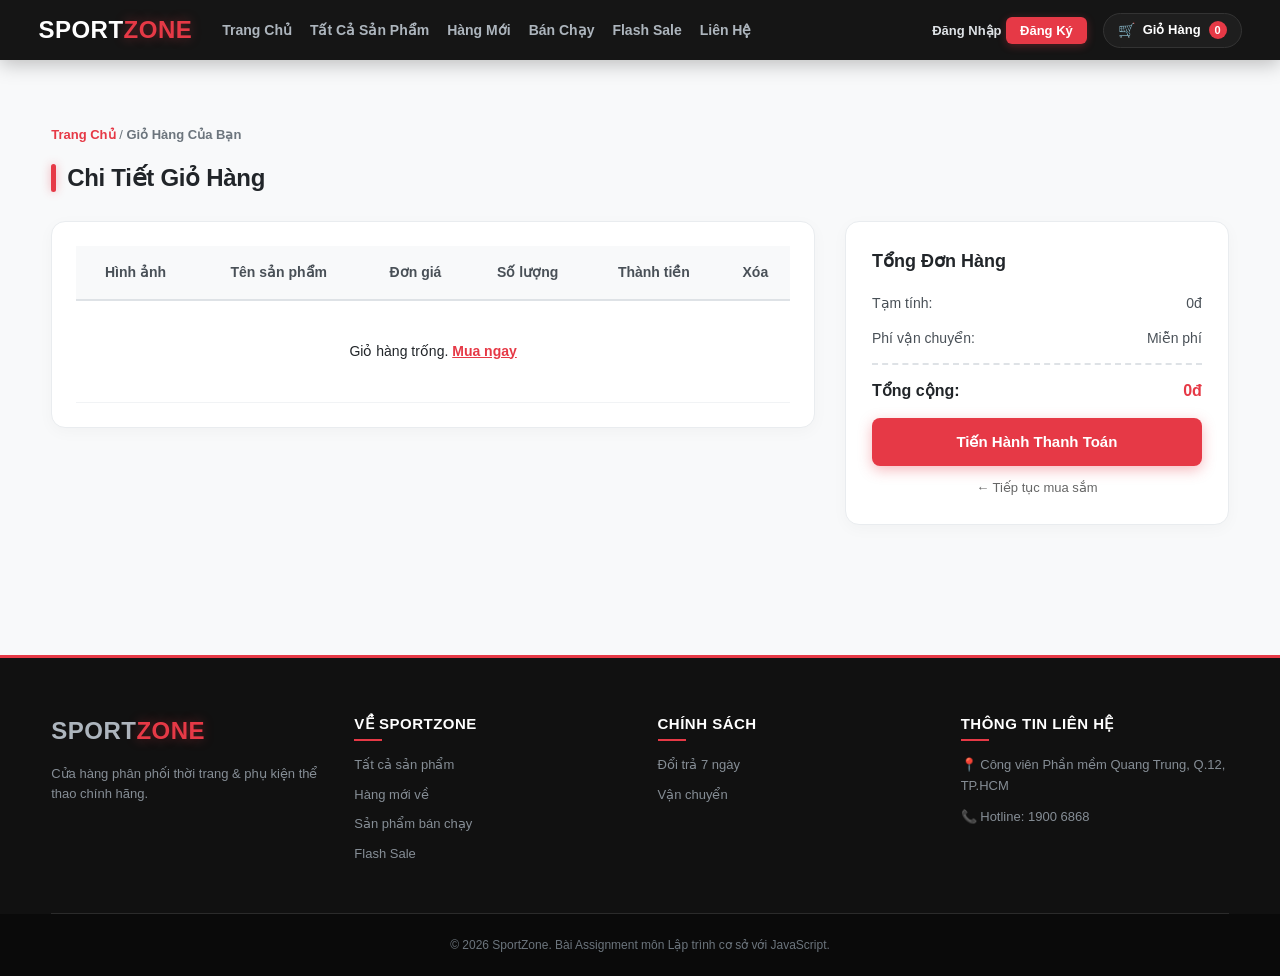
<file: ASMTESTER/cart.html>
<!doctype html>
<html lang="vi">
  <head>
    <meta charset="UTF-8" />
    <meta name="viewport" content="width=device-width, initial-scale=1.0" />
    <title>Giỏ Hàng - SportZone</title>
    <link rel="stylesheet" href="css/style.css" />
  </head>
  <body>
    <!-- Header -->
    <header class="header">
      <div class="container nav-bar">
        <a href="index.html" class="logo" style="text-decoration: none; color: #fff"
          >Sport<span>Zone</span></a
        >
        <nav class="nav-links">
          <a href="index.html">Trang Chủ</a>
          <a href="products.html">Tất Cả Sản Phẩm</a>
          <a href="products.html?status=new">Hàng Mới</a>
          <a href="products.html?status=hot">Bán Chạy</a>
          <a href="products.html?status=sale">Flash Sale</a>
          <a href="index.html#contact-section">Liên Hệ</a>
        </nav>
        <div class="header-right">
          <div id="user-display"></div>
          <a href="cart.html" class="cart-btn">
            <span class="cart-icon">🛒</span>
            <span>Giỏ Hàng</span>
            <span class="cart-badge" id="cart-count">0</span>
          </a>
        </div>
      </div>
    </header>

    <!-- Main Content -->
    <main class="container" style="padding: 40px 0 60px">
      <div class="breadcrumb">
        <a href="index.html">Trang Chủ</a> / <strong>Giỏ Hàng Của Bạn</strong>
      </div>

      <h1 class="section-title" style="margin-bottom: 25px">Chi Tiết Giỏ Hàng</h1>

      <div class="cart-page-wrapper">
        <div class="cart-table-container">
          <table class="cart-table">
            <thead>
              <tr>
                <th>Hình ảnh</th>
                <th>Tên sản phẩm</th>
                <th>Đơn giá</th>
                <th>Số lượng</th>
                <th>Thành tiền</th>
                <th>Xóa</th>
              </tr>
            </thead>
            <tbody id="cart-page-body"></tbody>
          </table>
        </div>

        <div class="cart-summary-box">
          <h3>Tổng Đơn Hàng</h3>
          <div class="summary-line">
            <span>Tạm tính:</span>
            <span id="summary-subtotal">0đ</span>
          </div>
          <div class="summary-line">
            <span>Phí vận chuyển:</span>
            <span>Miễn phí</span>
          </div>
          <div class="summary-line total">
            <strong>Tổng cộng:</strong>
            <strong id="summary-total" style="color: #e63946">0đ</strong>
          </div>
          <a
            href="checkout.html"
            class="btn-submit"
            style="text-align: center; display: block; text-decoration: none; margin-top: 15px"
          >
            Tiến Hành Thanh Toán
          </a>
          <a
            href="products.html"
            style="
              display: block;
              text-align: center;
              margin-top: 12px;
              color: #666;
              font-size: 13px;
              text-decoration: none;
            "
          >
            ← Tiếp tục mua sắm
          </a>
        </div>
      </div>
    </main>

    <!-- Footer -->
    <footer class="site-footer" id="footer-app"></footer>

    <script src="js/app.js"></script>
    <script>
      function renderCartPage() {
        const tbody = document.getElementById("cart-page-body");
        const subtotalEl = document.getElementById("summary-subtotal");
        const totalEl = document.getElementById("summary-total");
        if (!tbody) return;

        if (cart.length === 0) {
          tbody.innerHTML = `<tr><td colspan="6" style="text-align:center; padding: 40px;">Giỏ hàng trống. <a href="products.html" style="color:#e63946; font-weight:bold;">Mua ngay</a></td></tr>`;
          if (subtotalEl) subtotalEl.textContent = "0đ";
          if (totalEl) totalEl.textContent = "0đ";
          return;
        }

        let total = 0;
        let html = "";
        for (let i = 0; i < cart.length; i++) {
          const item = cart[i];
          const subtotal = item.price * item.quantity;
          total += subtotal;
          html += `
            <tr>
              <td><img src="${item.image}" alt="${item.name}" class="cart-img-thumb" /></td>
              <td><strong>${item.name}</strong></td>
              <td>${item.price.toLocaleString("vi-VN")}đ</td>
              <td>
                <div class="cart-qty-ctrl">
                  <button type="button" onclick="changeQuantityCartPage(${item.id}, -1)">-</button>
                  <span>${item.quantity}</span>
                  <button type="button" onclick="changeQuantityCartPage(${item.id}, 1)">+</button>
                </div>
              </td>
              <td style="color:#e63946; font-weight:bold;">${subtotal.toLocaleString("vi-VN")}đ</td>
              <td><button type="button" class="cart-btn-del" onclick="removeCartPageItem(${item.id})">✕</button></td>
            </tr>
          `;
        }
        tbody.innerHTML = html;
        if (subtotalEl) subtotalEl.textContent = total.toLocaleString("vi-VN") + "đ";
        if (totalEl) totalEl.textContent = total.toLocaleString("vi-VN") + "đ";
      }

      function changeQuantityCartPage(id, delta) {
        changeQuantity(id, delta);
        renderCartPage();
      }

      function removeCartPageItem(id) {
        removeFromCart(id);
        renderCartPage();
      }

      renderCartPage();
    </script>
  </body>
</html>
</file>
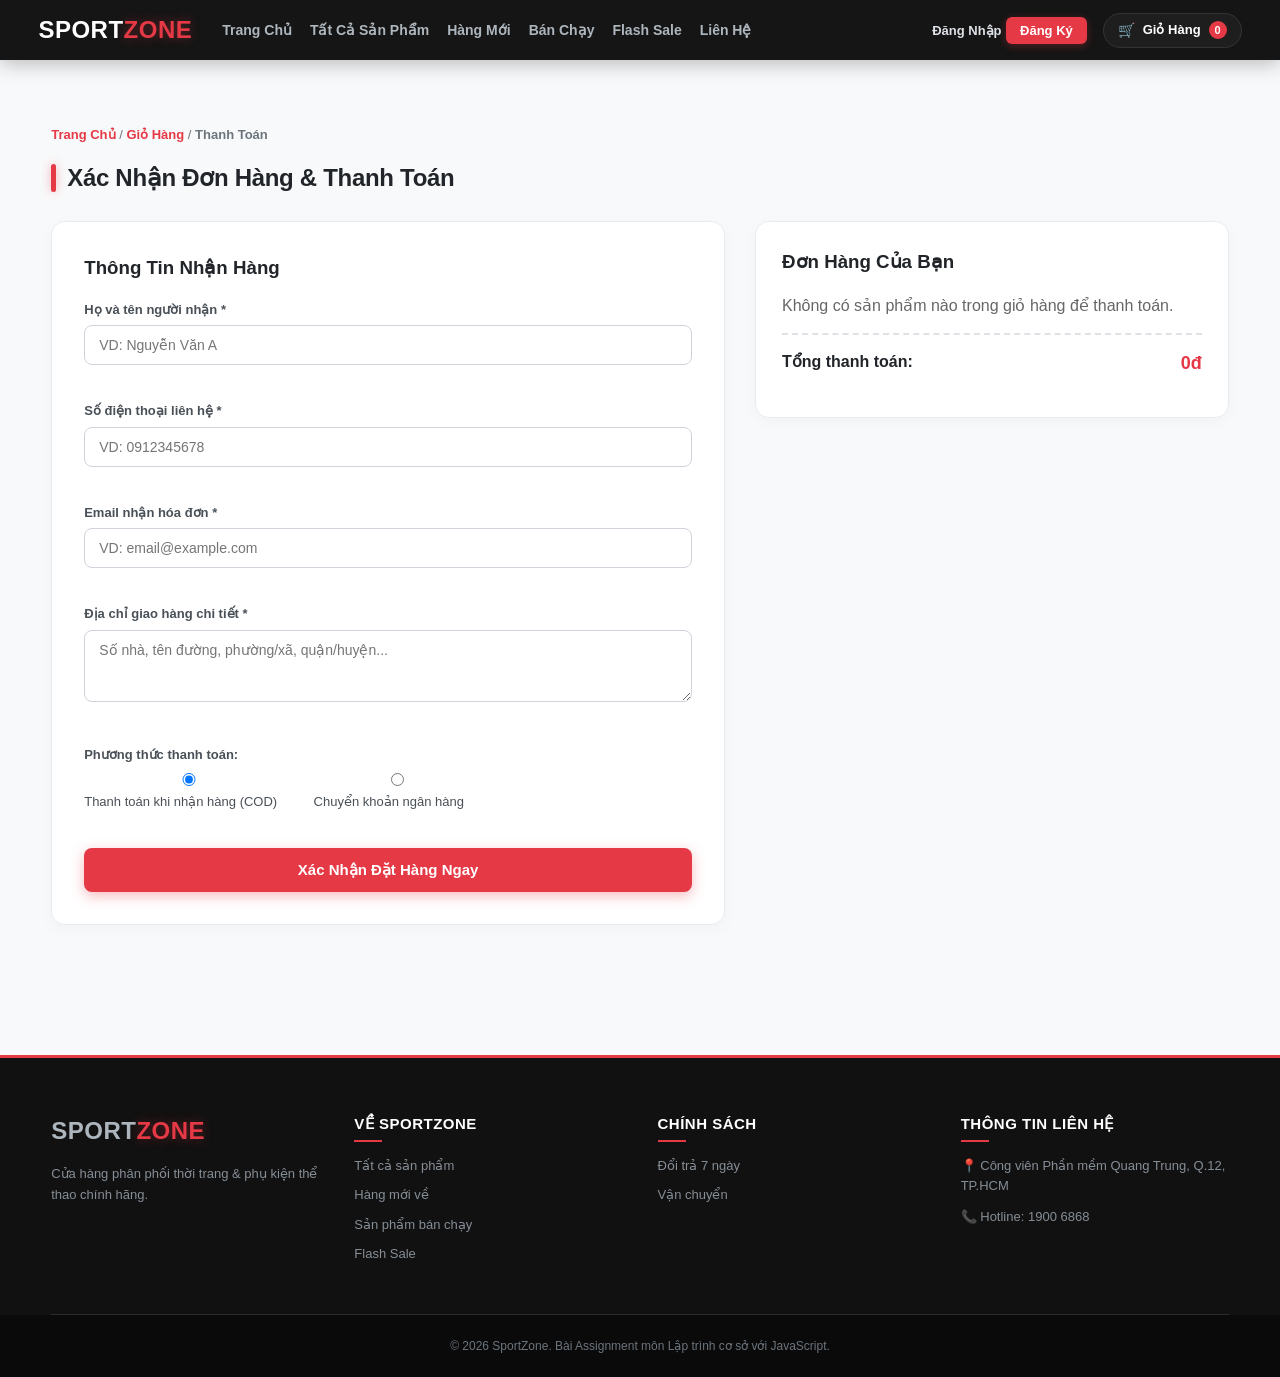
<file: ASMTESTER/checkout.html>
<!doctype html>
<html lang="vi">
  <head>
    <meta charset="UTF-8" />
    <meta name="viewport" content="width=device-width, initial-scale=1.0" />
    <title>Thanh Toán - SportZone</title>
    <link rel="stylesheet" href="css/style.css" />
  </head>
  <body>
    <!-- Header -->
    <header class="header">
      <div class="container nav-bar">
        <a href="index.html" class="logo" style="text-decoration: none; color: #fff"
          >Sport<span>Zone</span></a
        >
        <nav class="nav-links">
          <a href="index.html">Trang Chủ</a>
          <a href="products.html">Tất Cả Sản Phẩm</a>
          <a href="products.html?status=new">Hàng Mới</a>
          <a href="products.html?status=hot">Bán Chạy</a>
          <a href="products.html?status=sale">Flash Sale</a>
          <a href="index.html#contact-section">Liên Hệ</a>
        </nav>
        <div class="header-right">
          <div id="user-display"></div>
          <a href="cart.html" class="cart-btn">
            <span class="cart-icon">🛒</span>
            <span>Giỏ Hàng</span>
            <span class="cart-badge" id="cart-count">0</span>
          </a>
        </div>
      </div>
    </header>

    <!-- Main Content -->
    <main class="container" style="padding: 40px 0 60px">
      <div class="breadcrumb">
        <a href="index.html">Trang Chủ</a> / <a href="cart.html">Giỏ Hàng</a> /
        <strong>Thanh Toán</strong>
      </div>

      <h1 class="section-title" style="margin-bottom: 25px">Xác Nhận Đơn Hàng & Thanh Toán</h1>

      <div class="checkout-layout">
        <div class="checkout-form-box">
          <h3 style="margin-bottom: 18px">Thông Tin Nhận Hàng</h3>
          <form id="checkout-form" onsubmit="handleCheckoutSubmit(event)" novalidate>
            <div class="form-group">
              <label for="order-name">Họ và tên người nhận *</label>
              <input type="text" id="order-name" placeholder="VD: Nguyễn Văn A" />
              <span class="error-msg" id="err-order-name"></span>
            </div>
            <div class="form-group">
              <label for="order-phone">Số điện thoại liên hệ *</label>
              <input type="tel" id="order-phone" placeholder="VD: 0912345678" />
              <span class="error-msg" id="err-order-phone"></span>
            </div>
            <div class="form-group">
              <label for="order-email">Email nhận hóa đơn *</label>
              <input type="email" id="order-email" placeholder="VD: email@example.com" />
              <span class="error-msg" id="err-order-email"></span>
            </div>
            <div class="form-group">
              <label for="order-address">Địa chỉ giao hàng chi tiết *</label>
              <textarea
                id="order-address"
                rows="3"
                placeholder="Số nhà, tên đường, phường/xã, quận/huyện..."
              ></textarea>
              <span class="error-msg" id="err-order-address"></span>
            </div>
            <div class="form-group">
              <label>Phương thức thanh toán:</label>
              <div style="display: flex; gap: 20px; margin-top: 8px">
                <label style="font-weight: normal; cursor: pointer"
                  ><input type="radio" name="paymethod" checked /> Thanh toán khi nhận hàng
                  (COD)</label
                >
                <label style="font-weight: normal; cursor: pointer"
                  ><input type="radio" name="paymethod" /> Chuyển khoản ngân hàng</label
                >
              </div>
            </div>
            <button type="submit" class="btn-submit" style="margin-top: 15px">
              Xác Nhận Đặt Hàng Ngay
            </button>
          </form>
        </div>

        <div class="checkout-order-summary">
          <h3 style="margin-bottom: 18px">Đơn Hàng Của Bạn</h3>
          <div id="checkout-items-list"></div>
          <div class="summary-line total" style="margin-top: 15px; padding-top: 15px">
            <strong>Tổng thanh toán:</strong>
            <strong id="checkout-total-price" style="color: #e63946; font-size: 18px">0đ</strong>
          </div>
        </div>
      </div>
    </main>

    <!-- Footer -->
    <footer class="site-footer" id="footer-app"></footer>

    <script src="js/app.js"></script>
    <script>
      function renderCheckoutSummary() {
        const listEl = document.getElementById("checkout-items-list");
        const totalEl = document.getElementById("checkout-total-price");
        if (!listEl) return;

        if (cart.length === 0) {
          listEl.innerHTML = `<p style="color:#666;">Không có sản phẩm nào trong giỏ hàng để thanh toán.</p>`;
          if (totalEl) totalEl.textContent = "0đ";
          return;
        }

        let total = 0;
        let html = "";
        for (let i = 0; i < cart.length; i++) {
          const item = cart[i];
          const subtotal = item.price * item.quantity;
          total += subtotal;
          html += `
            <div class="checkout-item-row">
              <img src="${item.image}" alt="${item.name}" />
              <div style="flex-grow:1;">
                <div style="font-weight:600; font-size:14px;">${item.name}</div>
                <div style="font-size:12px; color:#666;">Số lượng: ${item.quantity} x ${item.price.toLocaleString("vi-VN")}đ</div>
              </div>
              <strong style="color:#e63946; font-size:14px;">${subtotal.toLocaleString("vi-VN")}đ</strong>
            </div>
          `;
        }
        listEl.innerHTML = html;
        if (totalEl) totalEl.textContent = total.toLocaleString("vi-VN") + "đ";
      }

      function handleCheckoutSubmit(e) {
        e.preventDefault();
        if (cart.length === 0) {
          alert("Giỏ hàng rỗng, không thể đặt hàng!");
          return;
        }

        const name = document.getElementById("order-name").value.trim();
        const phone = document.getElementById("order-phone").value.trim();
        const email = document.getElementById("order-email").value.trim();
        const address = document.getElementById("order-address").value.trim();

        const errName = document.getElementById("err-order-name");
        const errPhone = document.getElementById("err-order-phone");
        const errEmail = document.getElementById("err-order-email");
        const errAddress = document.getElementById("err-order-address");

        errName.textContent = "";
        errPhone.textContent = "";
        errEmail.textContent = "";
        errAddress.textContent = "";

        let isValid = true;
        if (name === "") {
          errName.textContent = "Vui lòng nhập tên người nhận.";
          isValid = false;
        }
        const phoneRegex = /^0[0-9]{9}$/;
        if (phone === "" || !phoneRegex.test(phone)) {
          errPhone.textContent = "SĐT phải gồm 10 chữ số bắt đầu bằng số 0.";
          isValid = false;
        }
        const emailRegex = /^[^\s@]+@[^\s@]+\.[^\s@]+$/;
        if (email === "" || !emailRegex.test(email)) {
          errEmail.textContent = "Email không đúng định dạng.";
          isValid = false;
        }
        if (address === "") {
          errAddress.textContent = "Vui lòng nhập địa chỉ nhận hàng.";
          isValid = false;
        }

        if (!isValid) return;

        alert(
          "🎉 Chúc mừng bạn đã đặt hàng thành công! Đơn hàng sẽ được giao trong 2 - 4 ngày tới.",
        );
        cart = [];
        saveCartToStorage();
        window.location.href = "index.html";
      }

      renderCheckoutSummary();
    </script>
  </body>
</html>
</file>
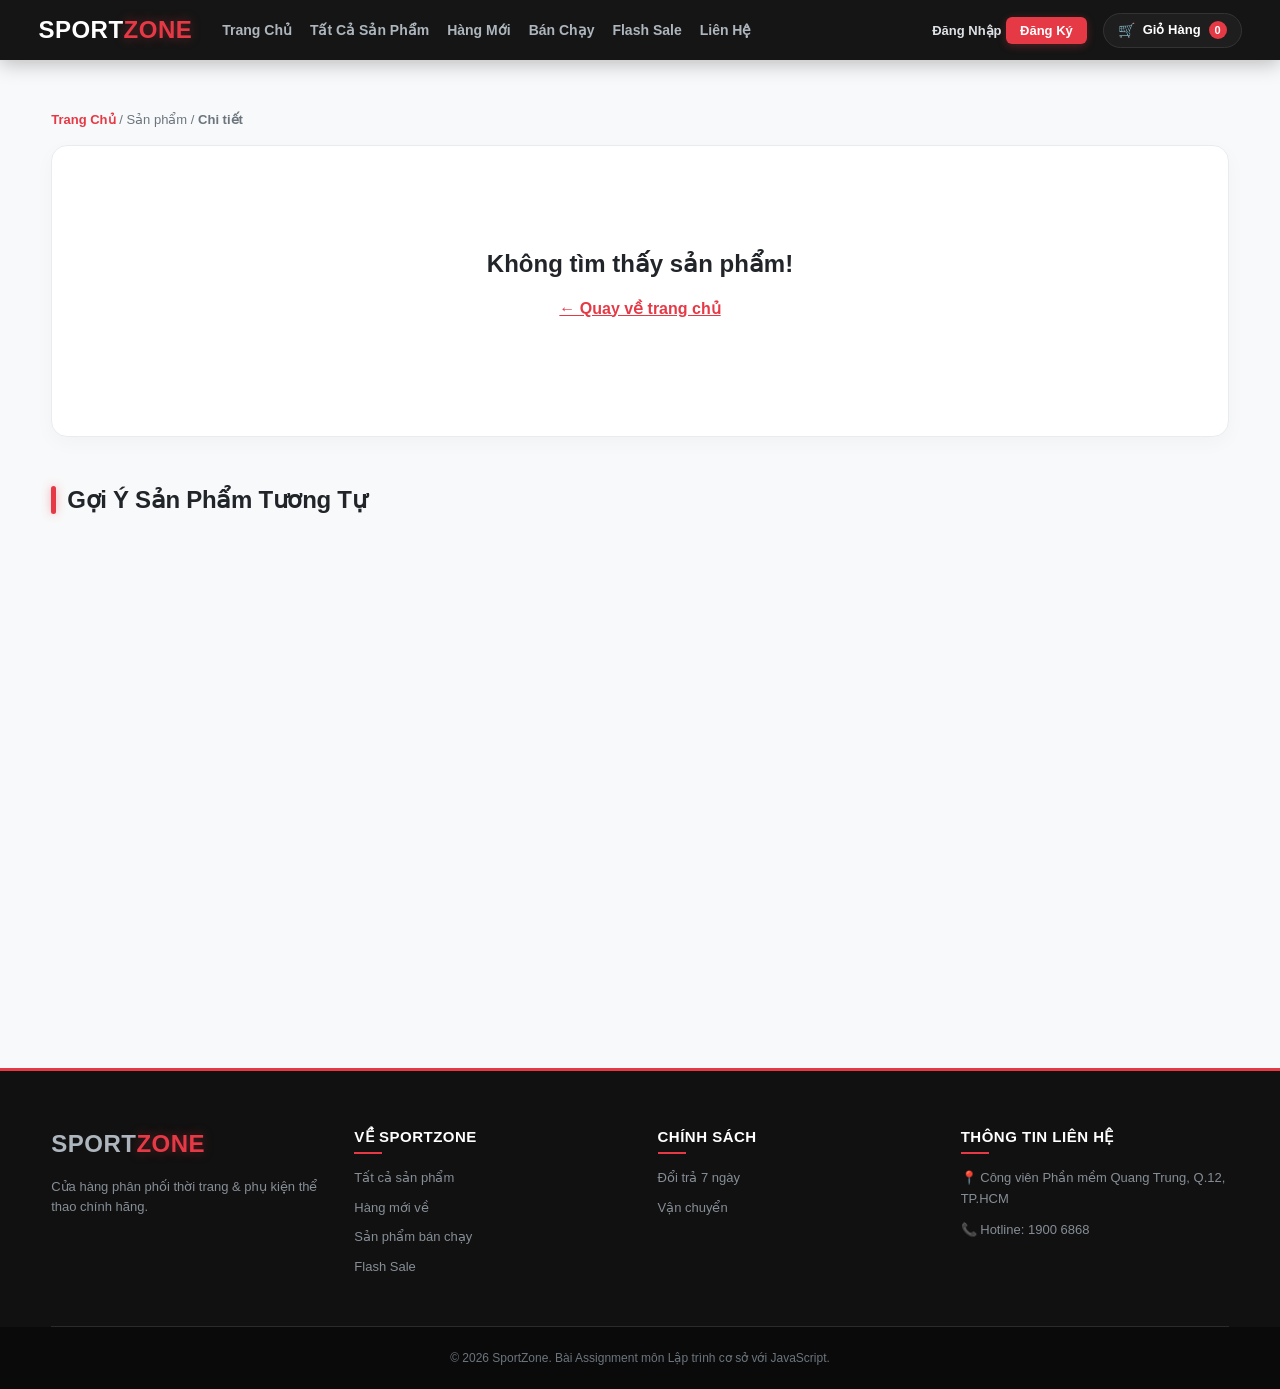
<file: ASMTESTER/detail.html>
<!doctype html>
<html lang="vi">
  <head>
    <meta charset="UTF-8" />
    <meta name="viewport" content="width=device-width, initial-scale=1.0" />
    <title>Chi Tiết Sản Phẩm - SportZone</title>
    <link rel="stylesheet" href="css/style.css" />
  </head>
  <body>
    <!-- Header -->
    <header class="header">
      <div class="container nav-bar">
        <a href="index.html" class="logo" style="text-decoration: none; color: #fff"
          >Sport<span>Zone</span></a
        >
        <nav class="nav-links">
          <a href="index.html">Trang Chủ</a>
          <a href="products.html">Tất Cả Sản Phẩm</a>
          <a href="products.html?status=new">Hàng Mới</a>
          <a href="products.html?status=hot">Bán Chạy</a>
          <a href="products.html?status=sale">Flash Sale</a>
          <a href="index.html#contact-section">Liên Hệ</a>
        </nav>
        <div class="header-right">
          <div id="user-display"></div>
          <a href="cart.html" class="cart-btn">
            <span class="cart-icon">🛒</span>
            <span>Giỏ Hàng</span>
            <span class="cart-badge" id="cart-count">0</span>
          </a>
        </div>
      </div>
    </header>

    <!-- Main Content -->
    <main class="container" style="padding-top: 25px">
      <div class="breadcrumb">
        <a href="index.html">Trang Chủ</a> / <span id="detail-category-crumb">Sản phẩm</span> /
        <strong id="detail-name-crumb">Chi tiết</strong>
      </div>

      <div class="detail-container" id="detail-product-wrapper"></div>

      <section class="related-section">
        <h2 class="section-title">Gợi Ý Sản Phẩm Tương Tự</h2>
        <div class="product-grid" id="related-products-grid"></div>
      </section>
    </main>

    <!-- Footer -->
    <footer class="site-footer" id="footer-app"></footer>

    <!-- Script Xử Lý -->
    <script src="js/app.js"></script>
    <script>
      const urlParams = new URLSearchParams(window.location.search);
      const productId = parseInt(urlParams.get("id"));

      const product = PRODUCTS_DATA.find((p) => p.id === productId);
      const detailContainer = document.getElementById("detail-product-wrapper");

      if (!product) {
        detailContainer.innerHTML = `
        <div style="text-align:center; padding: 60px 0; width: 100%;">
          <h2>Không tìm thấy sản phẩm!</h2>
          <p style="margin: 15px 0;"><a href="index.html" style="color: #e63946; font-weight: bold;">← Quay về trang chủ</a></p>
        </div>
      `;
      } else {
        document.title = `${product.name} - SportZone`;
        document.getElementById("detail-name-crumb").textContent = product.name;
        document.getElementById("detail-category-crumb").textContent =
          product.category === "shoes"
            ? "Giày Thể Thao"
            : product.category === "clothing"
              ? "Quần Áo"
              : "Phụ Kiện & Đồng Hồ";

        detailContainer.innerHTML = `
        <div class="detail-gallery">
          <img src="${product.image}" alt="${product.name}" class="detail-main-img" />
        </div>
        <div class="detail-info">
          <span class="detail-badge">${product.category.toUpperCase()}</span>
          <h1 class="detail-title">${product.name}</h1>
          <div class="detail-price-box">
            <span class="detail-price-current">${product.price.toLocaleString("vi-VN")}đ</span>
            <span class="detail-price-old">${product.originalPrice.toLocaleString("vi-VN")}đ</span>
          </div>
          <p class="detail-desc">${product.desc}</p>
          <div class="detail-spec">
            <p><strong>Chất liệu:</strong> ${product.material}</p>
          </div>
          <div class="detail-sizes">
            <label><strong>Kích cỡ / Quy cách:</strong></label>
            <div class="size-options">
              ${product.sizes
                .map(
                  (s, idx) => `
                <button type="button" class="btn-size ${idx === 0 ? "active" : ""}" onclick="selectSize(this)">${s}</button>
              `,
                )
                .join("")}
            </div>
          </div>
          <div class="detail-actions">
            <div class="quantity-input-box">
              <button type="button" onclick="adjustDetailQty(-1)">-</button>
              <input type="number" id="detail-quantity" value="1" min="1" readonly />
              <button type="button" onclick="adjustDetailQty(1)">+</button>
            </div>
            <button type="button" class="btn-detail-add" onclick="addCustomDetailToCart(${product.id})">
              🛒 Thêm Vào Giỏ Hàng
            </button>
            <button type="button" class="btn-buy-now" onclick="buyNowAction(${product.id})">
              Mua Ngay
            </button>
          </div>
        </div>
      `;

        const related = PRODUCTS_DATA.filter(
          (p) => p.category === product.category && p.id !== product.id,
        ).slice(0, 3);
        const relatedGrid = document.getElementById("related-products-grid");
        relatedGrid.innerHTML = related.map((p) => createProductCardHTML(p)).join("");
      }

      function selectSize(element) {
        document.querySelectorAll(".btn-size").forEach((btn) => btn.classList.remove("active"));
        element.classList.add("active");
      }

      function adjustDetailQty(delta) {
        const qtyInput = document.getElementById("detail-quantity");
        let current = parseInt(qtyInput.value) || 1;
        current += delta;
        if (current < 1) current = 1;
        qtyInput.value = current;
      }

      function addCustomDetailToCart(id) {
        const currentUser = getCurrentUser();
        if (!currentUser) {
          alert("Vui lòng đăng nhập tài khoản để thêm sản phẩm vào giỏ hàng!");
          localStorage.setItem("PENDING_PRODUCT_ID", id);
          window.location.href = "login.html";
          return;
        }

        const qtyInput = document.getElementById("detail-quantity");
        const qty = parseInt(qtyInput ? qtyInput.value : 1) || 1;
        const productItem = PRODUCTS_DATA.find((item) => item.id === id);
        if (!productItem) return;

        const existingItem = cart.find((item) => item.id === id);
        if (existingItem) {
          existingItem.quantity += qty;
        } else {
          cart.push({
            id: productItem.id,
            name: productItem.name,
            price: productItem.price,
            image: productItem.image,
            quantity: qty,
          });
        }
        saveCartToStorage();
        if (typeof updateCartBadge === "function") {
          updateCartBadge();
        }
        alert(`Đã thêm ${qty} sản phẩm "${productItem.name}" vào giỏ hàng!`);
      }

      // XỬ LÝ NÚT MUA NGAY
      function buyNowAction(id) {
        const qtyInput = document.getElementById("detail-quantity");
        const qty = parseInt(qtyInput ? qtyInput.value : 1) || 1;
        const productItem = PRODUCTS_DATA.find((item) => item.id === id);
        if (!productItem) return;

        // Thêm vào giỏ
        const existingItem = cart.find((item) => item.id === id);
        if (existingItem) {
          existingItem.quantity += qty;
        } else {
          cart.push({
            id: productItem.id,
            name: productItem.name,
            price: productItem.price,
            image: productItem.image,
            quantity: qty,
          });
        }
        saveCartToStorage();

        const currentUser = getCurrentUser();
        if (!currentUser) {
          alert("Vui lòng đăng nhập để tiến hành đặt hàng!");
          localStorage.setItem("REDIRECT_TARGET", "checkout.html");
          window.location.href = "login.html";
          return;
        }

        window.location.href = "checkout.html";
      }
    </script>
  </body>
</html>
</file>
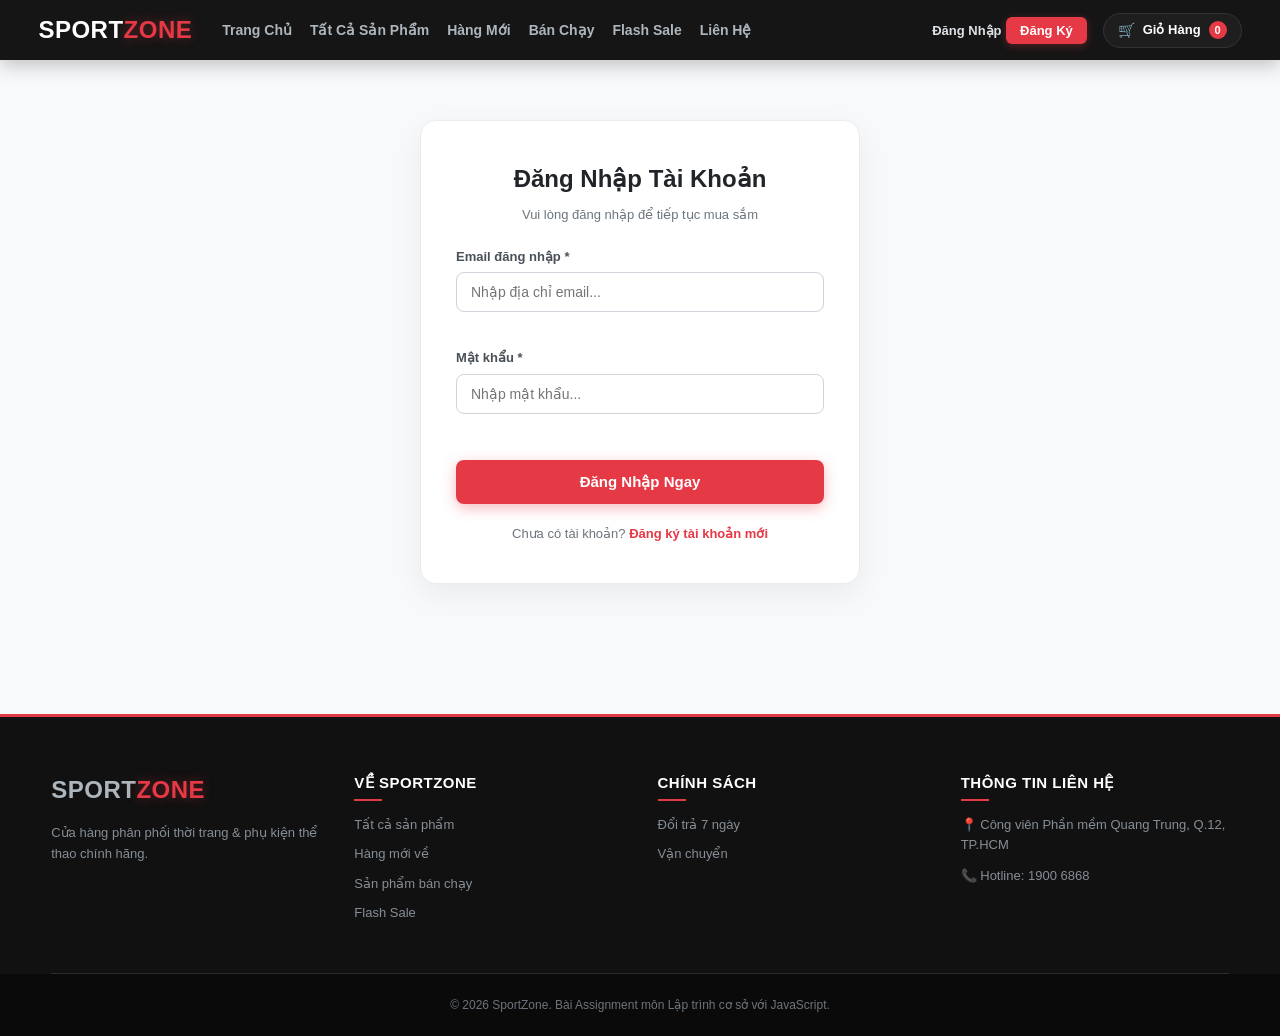
<file: ASMTESTER/login.html>
<!doctype html>
<html lang="vi">
  <head>
    <meta charset="UTF-8" />
    <meta name="viewport" content="width=device-width, initial-scale=1.0" />
    <title>Đăng Nhập - SportZone</title>
    <link rel="stylesheet" href="css/style.css" />
  </head>
  <body>
    <!-- Header -->
    <header class="header">
      <div class="container nav-bar">
        <a href="index.html" class="logo" style="text-decoration: none; color: #fff"
          >Sport<span>Zone</span></a
        >
        <nav class="nav-links">
          <a href="index.html">Trang Chủ</a>
          <a href="products.html">Tất Cả Sản Phẩm</a>
          <a href="products.html?status=new">Hàng Mới</a>
          <a href="products.html?status=hot">Bán Chạy</a>
          <a href="products.html?status=sale">Flash Sale</a>
          <a href="index.html#contact-section">Liên Hệ</a>
        </nav>
        <div class="header-right">
          <div id="user-display"></div>
          <a href="cart.html" class="cart-btn">
            <span class="cart-icon">🛒</span>
            <span>Giỏ Hàng</span>
            <span class="cart-badge" id="cart-count">0</span>
          </a>
        </div>
      </div>
    </header>

    <!-- Main Content -->
    <main class="container" style="padding: 60px 0">
      <div class="auth-page-box">
        <h2 style="text-align: center; margin-bottom: 8px">Đăng Nhập Tài Khoản</h2>
        <p class="auth-sub" style="text-align: center">Vui lòng đăng nhập để tiếp tục mua sắm</p>

        <form id="login-page-form" onsubmit="handleLoginPageSubmit(event)" novalidate>
          <div class="form-group">
            <label for="page-login-username">Email đăng nhập *</label>
            <input type="text" id="page-login-username" placeholder="Nhập địa chỉ email..." />
            <span class="error-msg" id="err-page-login-user"></span>
          </div>

          <div class="form-group">
            <label for="page-login-password">Mật khẩu *</label>
            <input type="password" id="page-login-password" placeholder="Nhập mật khẩu..." />
            <span class="error-msg" id="err-page-login-pass"></span>
          </div>

          <button type="submit" class="btn-submit" style="margin-top: 10px">Đăng Nhập Ngay</button>

          <p class="switch-link">
            Chưa có tài khoản? <a href="register.html">Đăng ký tài khoản mới</a>
          </p>
        </form>
      </div>
    </main>

    <!-- Footer -->
    <footer class="site-footer" id="footer-app"></footer>

    <script src="js/app.js"></script>
    <script>
      function handleLoginPageSubmit(e) {
        e.preventDefault();
        const accountInput = document
          .getElementById("page-login-username")
          .value.trim()
          .toLowerCase();
        const password = document.getElementById("page-login-password").value.trim();
        const errUser = document.getElementById("err-page-login-user");
        const errPass = document.getElementById("err-page-login-pass");

        errUser.textContent = "";
        errPass.textContent = "";

        let isValid = true;
        if (accountInput === "") {
          errUser.textContent = "Vui lòng nhập email đăng nhập.";
          isValid = false;
        }
        if (password === "") {
          errPass.textContent = "Vui lòng nhập mật khẩu.";
          isValid = false;
        }

        if (!isValid) return;

        const users = getUsersList();
        let matchedUser = null;
        for (let i = 0; i < users.length; i++) {
          if (users[i].email === accountInput && users[i].password === password) {
            matchedUser = users[i];
            break;
          }
        }

        if (!matchedUser) {
          errPass.textContent = "Email hoặc mật khẩu không chính xác.";
          return;
        }

        localStorage.setItem("CURRENT_USER", matchedUser.fullname || matchedUser.email);
        alert(`Chào mừng ${matchedUser.fullname || matchedUser.email} quay trở lại!`);

        const pendingId = localStorage.getItem("PENDING_PRODUCT_ID");
        if (pendingId) {
          localStorage.removeItem("PENDING_PRODUCT_ID");
          executeAddToCart(parseInt(pendingId));
        }

        // Kiểm tra đích chuyển hướng (Nếu từ Mua Ngay chuyển sang thì tới thẳng checkout.html)
        const redirectTarget = localStorage.getItem("REDIRECT_TARGET");
        if (redirectTarget) {
          localStorage.removeItem("REDIRECT_TARGET");
          window.location.href = redirectTarget;
          return;
        }

        window.location.href = "index.html";
      }
    </script>
  </body>
</html>
</file>
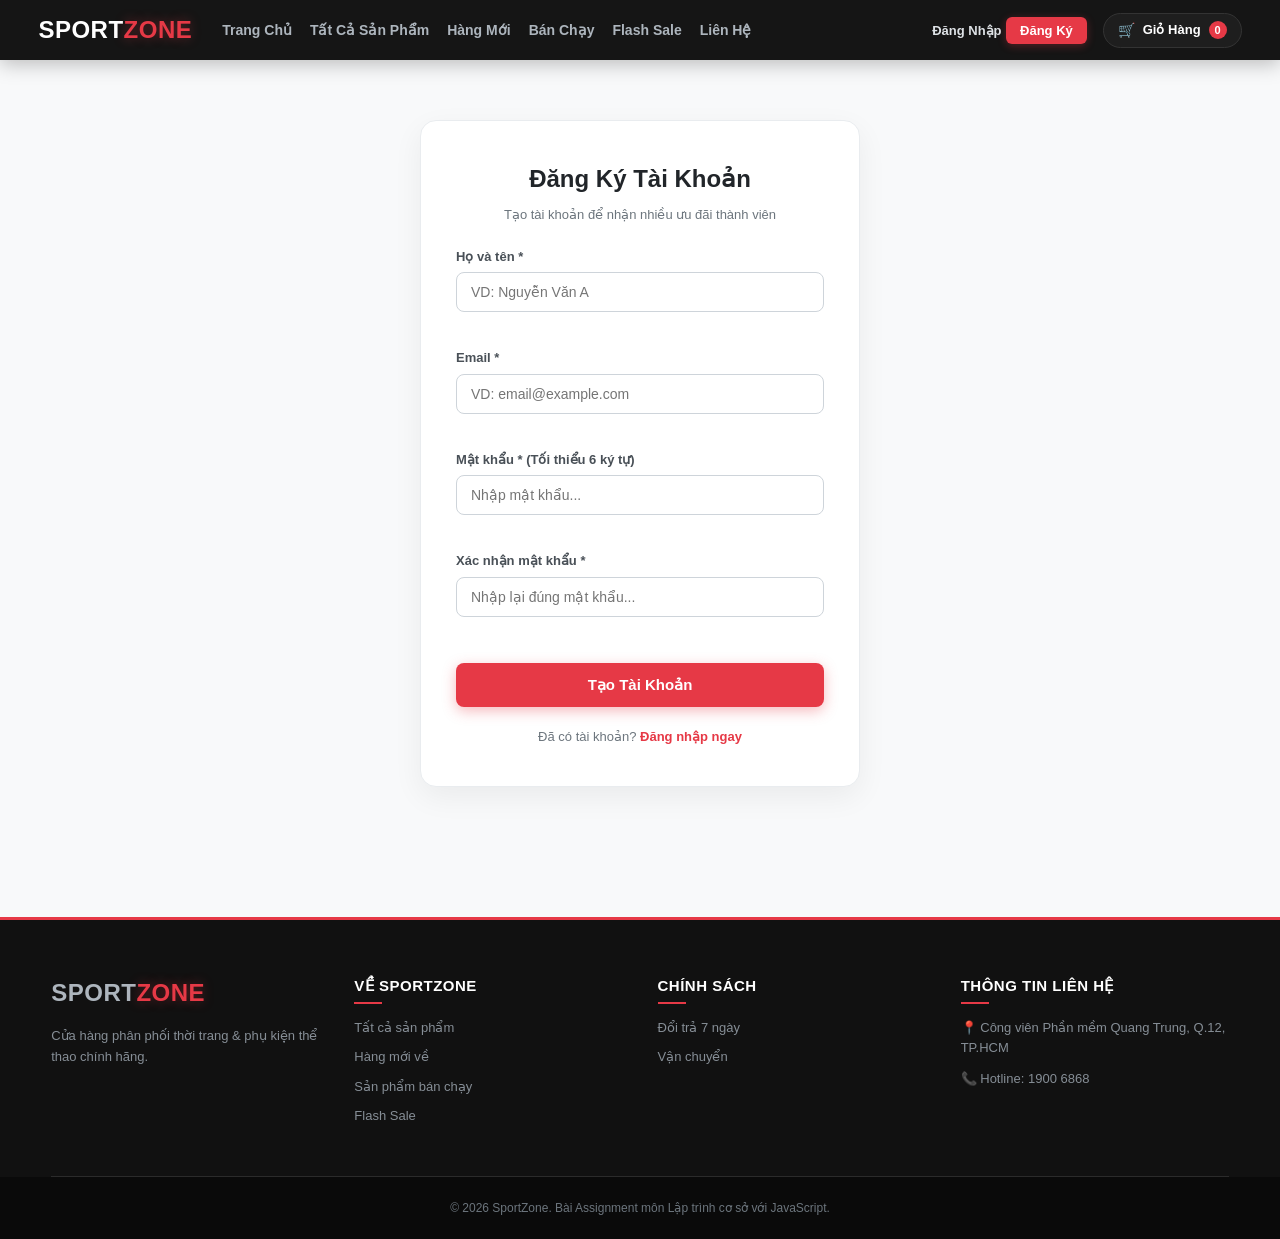
<file: ASMTESTER/register.html>
<!doctype html>
<html lang="vi">
  <head>
    <meta charset="UTF-8" />
    <meta name="viewport" content="width=device-width, initial-scale=1.0" />
    <title>Đăng Ký - SportZone</title>
    <link rel="stylesheet" href="css/style.css" />
  </head>
  <body>
    <!-- Header -->
    <header class="header">
      <div class="container nav-bar">
        <a href="index.html" class="logo" style="text-decoration: none; color: #fff"
          >Sport<span>Zone</span></a
        >
        <nav class="nav-links">
          <a href="index.html">Trang Chủ</a>
          <a href="products.html">Tất Cả Sản Phẩm</a>
          <a href="products.html?status=new">Hàng Mới</a>
          <a href="products.html?status=hot">Bán Chạy</a>
          <a href="products.html?status=sale">Flash Sale</a>
          <a href="index.html#contact-section">Liên Hệ</a>
        </nav>
        <div class="header-right">
          <div id="user-display"></div>
          <a href="cart.html" class="cart-btn">
            <span class="cart-icon">🛒</span>
            <span>Giỏ Hàng</span>
            <span class="cart-badge" id="cart-count">0</span>
          </a>
        </div>
      </div>
    </header>

    <!-- Main Content -->
    <main class="container" style="padding: 60px 0">
      <div class="auth-page-box">
        <h2 style="text-align: center; margin-bottom: 8px">Đăng Ký Tài Khoản</h2>
        <p class="auth-sub" style="text-align: center">
          Tạo tài khoản để nhận nhiều ưu đãi thành viên
        </p>

        <form id="register-page-form" onsubmit="handleRegisterPageSubmit(event)" novalidate>
          <div class="form-group">
            <label for="page-reg-fullname">Họ và tên *</label>
            <input type="text" id="page-reg-fullname" placeholder="VD: Nguyễn Văn A" />
            <span class="error-msg" id="err-page-reg-name"></span>
          </div>

          <div class="form-group">
            <label for="page-reg-email">Email *</label>
            <input type="email" id="page-reg-email" placeholder="VD: email@example.com" />
            <span class="error-msg" id="err-page-reg-email"></span>
          </div>

          <div class="form-group">
            <label for="page-reg-password">Mật khẩu * (Tối thiểu 6 ký tự)</label>
            <input type="password" id="page-reg-password" placeholder="Nhập mật khẩu..." />
            <span class="error-msg" id="err-page-reg-pass"></span>
          </div>

          <div class="form-group">
            <label for="page-reg-repassword">Xác nhận mật khẩu *</label>
            <input
              type="password"
              id="page-reg-repassword"
              placeholder="Nhập lại đúng mật khẩu..."
            />
            <span class="error-msg" id="err-page-reg-repass"></span>
          </div>

          <button type="submit" class="btn-submit" style="margin-top: 10px">Tạo Tài Khoản</button>

          <p class="switch-link">Đã có tài khoản? <a href="login.html">Đăng nhập ngay</a></p>
        </form>
      </div>
    </main>

    <!-- Footer -->
    <footer class="site-footer" id="footer-app"></footer>

    <script src="js/app.js"></script>
    <script>
      function handleRegisterPageSubmit(e) {
        e.preventDefault();
        const fullname = document.getElementById("page-reg-fullname").value.trim();
        const email = document.getElementById("page-reg-email").value.trim().toLowerCase();
        const password = document.getElementById("page-reg-password").value.trim();
        const repassword = document.getElementById("page-reg-repassword").value.trim();

        const errName = document.getElementById("err-page-reg-name");
        const errEmail = document.getElementById("err-page-reg-email");
        const errPass = document.getElementById("err-page-reg-pass");
        const errRePass = document.getElementById("err-page-reg-repass");

        errName.textContent = "";
        errEmail.textContent = "";
        errPass.textContent = "";
        errRePass.textContent = "";

        let isValid = true;
        if (fullname === "") {
          errName.textContent = "Vui lòng nhập họ và tên.";
          isValid = false;
        }
        const emailRegex = /^[^\s@]+@[^\s@]+\.[^\s@]+$/;
        if (email === "" || !emailRegex.test(email)) {
          errEmail.textContent = "Email không đúng định dạng.";
          isValid = false;
        }
        if (password === "" || password.length < 6) {
          errPass.textContent = "Mật khẩu phải từ 6 ký tự trở lên.";
          isValid = false;
        }
        if (repassword === "") {
          errRePass.textContent = "Vui lòng nhập lại mật khẩu xác nhận.";
          isValid = false;
        } else if (password !== repassword) {
          errRePass.textContent = "Mật khẩu xác nhận không trùng khớp!";
          isValid = false;
        }

        if (!isValid) return;

        const users = getUsersList();
        for (let i = 0; i < users.length; i++) {
          if (users[i].email === email) {
            errEmail.textContent = "Email này đã được đăng ký trước đó!";
            return;
          }
        }

        users.push({ fullname: fullname, email: email, password: password });
        saveUsersList(users);

        alert("🎉 Đăng ký thành công! Bạn sẽ được chuyển sang trang Đăng nhập.");
        window.location.href = "login.html";
      }
    </script>
  </body>
</html>
</file>
<file: ASMTESTER/css/style.css>
/* =========================================================
   1. CẤU HÌNH CHUNG & BIẾN MÀU (ĐEN - TRẮNG - ĐỎ)
========================================================= */
:root {
  --primary-red: #e63946;
  --dark-red: #c1121f;
  --primary-black: #111111;
  --pure-white: #ffffff;
  --bg-light: #f8f9fa;
  --border-color: #e9ecef;
  --text-muted: #6c757d;
  --transition-smooth: all 0.3s cubic-bezier(0.25, 0.8, 0.25, 1);
}

* {
  margin: 0;
  padding: 0;
  box-sizing: border-box;
  font-family: -apple-system, BlinkMacSystemFont, "Segoe UI", Roboto, Helvetica, Arial, sans-serif;
  -webkit-font-smoothing: antialiased;
}

html {
  scroll-behavior: smooth;
}

body {
  background-color: var(--bg-light);
  color: #212529;
  line-height: 1.5;
}

/* Thanh cuộn chuẩn tone Đen - Đỏ */
::-webkit-scrollbar {
  width: 8px;
}
::-webkit-scrollbar-track {
  background: #f1f1f1;
}
::-webkit-scrollbar-thumb {
  background: #bbb;
  border-radius: 4px;
}
::-webkit-scrollbar-thumb:hover {
  background: var(--primary-red);
}

.container {
  width: 92%;
  max-width: 1200px;
  margin: 0 auto;
}

.product-group,
.flash-sale-box,
.form-section {
  scroll-margin-top: 85px;
}

/* =========================================================
   2. HEADER & NAVIGATION (GÓC PHẢI TINH TẾ, ĐƠN GIẢN, ĐẸP MẮT)
========================================================= */
.header {
  background: rgba(17, 17, 17, 0.98);
  backdrop-filter: blur(10px);
  color: #fff;
  position: sticky;
  top: 0;
  z-index: 1000;
  box-shadow: 0 4px 20px rgba(0, 0, 0, 0.25);
  width: 100%;
  transition: var(--transition-smooth);
}

.nav-bar {
  display: flex;
  align-items: center;
  padding: 12px 0;
  width: 94%;
  max-width: 1260px;
  margin: 0 auto;
}

.logo {
  font-size: 24px;
  font-weight: 900;
  letter-spacing: 0.5px;
  white-space: nowrap;
  flex-shrink: 0;
  text-transform: uppercase;
  margin-right: 30px;
}

.logo span {
  color: var(--primary-red);
  text-shadow: 0 0 12px rgba(230, 57, 70, 0.4);
}

.nav-links {
  display: flex;
  align-items: center;
  gap: 18px;
  flex-wrap: nowrap;
}

.nav-links a {
  color: #adb5bd;
  text-decoration: none;
  font-size: 14px;
  font-weight: 600;
  white-space: nowrap;
  position: relative;
  padding: 4px 0;
  transition: var(--transition-smooth);
}

.nav-links a::after {
  content: "";
  position: absolute;
  bottom: 0;
  left: 0;
  width: 0;
  height: 2px;
  background-color: var(--primary-red);
  transition: width 0.25s ease-in-out;
}

.nav-links a:hover {
  color: #fff;
}

.nav-links a:hover::after {
  width: 100%;
}

/* Khối dạt sang sát mép phải */
.header-right {
  margin-left: auto;
  display: flex;
  align-items: center;
  gap: 16px;
  flex-shrink: 0;
}

/* Khu vực chào & đăng xuất: Tối giản, không khung cồng kềnh */
.user-simple {
  display: flex;
  align-items: center;
  gap: 8px;
  font-size: 13px;
  color: #adb5bd;
}

.user-simple strong {
  color: #fff;
  font-weight: 600;
}

.user-divider {
  color: #495057;
  user-select: none;
}

.btn-logout-link {
  background: none;
  border: none;
  color: #adb5bd;
  cursor: pointer;
  font-size: 13px;
  padding: 0;
  font-weight: 500;
  transition: color 0.2s ease;
}

.btn-logout-link:hover {
  color: var(--primary-red);
  text-decoration: underline;
}

.auth-nav-link {
  color: #dee2e6;
  text-decoration: none;
  font-size: 13px;
  font-weight: 600;
  white-space: nowrap;
  transition: var(--transition-smooth);
}

.auth-nav-link:hover {
  color: var(--primary-red);
}

.btn-reg-nav {
  background: var(--primary-red);
  color: #fff !important;
  padding: 6px 14px;
  border-radius: 6px;
  box-shadow: 0 2px 8px rgba(230, 57, 70, 0.3);
}

.btn-reg-nav:hover {
  background: var(--dark-red);
  transform: translateY(-1px);
  box-shadow: 0 4px 12px rgba(230, 57, 70, 0.4);
}

/* Nút Giỏ Hàng đơn giản, mượt mà */
.cart-btn {
  background: #1e1e1e;
  color: #fff;
  padding: 6px 14px;
  border-radius: 20px;
  cursor: pointer;
  font-weight: 600;
  font-size: 13px;
  white-space: nowrap;
  user-select: none;
  display: inline-flex;
  align-items: center;
  gap: 8px;
  border: 1px solid #333;
  transition: all 0.25s ease;
  text-decoration: none;
}

.cart-btn:hover {
  background: var(--primary-red);
  border-color: var(--primary-red);
  transform: translateY(-1px);
}

.cart-icon {
  font-size: 14px;
}

.cart-badge {
  background: var(--primary-red);
  color: #fff;
  font-size: 11px;
  font-weight: 700;
  min-width: 18px;
  height: 18px;
  border-radius: 50%;
  display: inline-flex;
  align-items: center;
  justify-content: center;
  padding: 0 4px;
  transition:
    background 0.25s ease,
    color 0.25s ease;
}

.cart-btn:hover .cart-badge {
  background: #fff;
  color: var(--primary-red);
}

/* =========================================================
   3. BANNER SLIDER
========================================================= */
.slider-container {
  position: relative;
  width: 100%;
  height: 440px;
  min-height: 440px;
  overflow: hidden;
  background: #000;
  contain: layout paint;
}

.slider-wrapper {
  position: relative;
  width: 100%;
  height: 100%;
}

.slide {
  position: absolute;
  top: 0;
  left: 0;
  width: 100%;
  height: 100%;
  opacity: 0;
  visibility: hidden;
  transition:
    opacity 0.7s cubic-bezier(0.4, 0, 0.2, 1),
    visibility 0.7s cubic-bezier(0.4, 0, 0.2, 1);
}

.slide.active {
  opacity: 1;
  visibility: visible;
}

.slide img {
  width: 100%;
  height: 100%;
  object-fit: cover;
  filter: brightness(0.65);
  display: block;
  transform: scale(1.02);
  transition: transform 6s ease-out;
}

.slide.active img {
  transform: scale(1);
}

.slide-caption {
  position: absolute;
  bottom: 70px;
  left: 8%;
  color: #fff;
  text-shadow: 0 2px 10px rgba(0, 0, 0, 0.7);
  pointer-events: none;
  animation: captionFadeIn 0.8s ease-out forwards;
}

@keyframes captionFadeIn {
  from {
    opacity: 0;
    transform: translateY(15px);
  }
  to {
    opacity: 1;
    transform: translateY(0);
  }
}

.slide-caption h2 {
  font-size: 38px;
  font-weight: 800;
  margin-bottom: 8px;
  letter-spacing: -0.5px;
}

.slide-caption p {
  font-size: 16px;
  color: #e9ecef;
}

.slider-btn {
  position: absolute;
  top: 50%;
  transform: translateY(-50%);
  background: rgba(17, 17, 17, 0.6);
  backdrop-filter: blur(4px);
  color: #fff;
  border: 1px solid rgba(255, 255, 255, 0.15);
  font-size: 22px;
  width: 44px;
  height: 44px;
  display: flex;
  align-items: center;
  justify-content: center;
  cursor: pointer;
  border-radius: 50%;
  user-select: none;
  transition: var(--transition-smooth);
  z-index: 10;
}

.slider-btn:hover {
  background: var(--primary-red);
  border-color: var(--primary-red);
  transform: translateY(-50%) scale(1.1);
  box-shadow: 0 0 15px rgba(230, 57, 70, 0.5);
}

.slider-btn.prev {
  left: 20px;
}
.slider-btn.next {
  right: 20px;
}

/* =========================================================
   4. FLASH SALE BOX
========================================================= */
.flash-sale-box {
  background: linear-gradient(135deg, #1a1a1a 0%, #111111 60%, #2a080c 100%);
  border: 1px solid rgba(230, 57, 70, 0.3);
  color: #fff;
  border-radius: 16px;
  padding: 24px 34px;
  margin: 35px 0 25px;
  display: flex;
  justify-content: space-between;
  align-items: center;
  box-shadow: 0 8px 24px rgba(0, 0, 0, 0.12);
  position: relative;
  overflow: hidden;
}

.flash-sale-box::before {
  content: "";
  position: absolute;
  top: -50%;
  left: -50%;
  width: 200%;
  height: 200%;
  background: radial-gradient(circle, rgba(230, 57, 70, 0.12) 0%, transparent 60%);
  pointer-events: none;
}

.sale-title h3 {
  font-size: 22px;
  font-weight: 800;
  color: #fff;
  letter-spacing: 0.5px;
  display: flex;
  align-items: center;
  gap: 8px;
}

.sale-title p {
  color: #adb5bd;
  font-size: 13px;
  margin-top: 4px;
}

.countdown-timer {
  display: flex;
  gap: 12px;
}

.time-card {
  background: rgba(255, 255, 255, 0.08);
  border: 1px solid rgba(255, 255, 255, 0.1);
  padding: 10px 14px;
  border-radius: 10px;
  text-align: center;
  min-width: 62px;
  backdrop-filter: blur(8px);
  box-shadow: inset 0 1px 1px rgba(255, 255, 255, 0.1);
}

.time-card span {
  display: block;
  font-size: 24px;
  font-weight: 800;
  color: var(--primary-red);
  line-height: 1.1;
  font-variant-numeric: tabular-nums;
}

.time-card small {
  font-size: 11px;
  text-transform: uppercase;
  color: #ced4da;
  font-weight: 600;
}

/* =========================================================
   5. TIÊU ĐỀ & NÚT XEM TẤT CẢ
========================================================= */
.group-header {
  display: flex;
  justify-content: space-between;
  align-items: center;
  margin: 40px 0 22px;
}

.section-title {
  font-size: 24px;
  font-weight: 800;
  position: relative;
  padding-left: 16px;
  margin: 0;
  letter-spacing: -0.3px;
}

.section-title::before {
  content: "";
  position: absolute;
  left: 0;
  top: 4px;
  bottom: 4px;
  width: 5px;
  background: var(--primary-red);
  border-radius: 4px;
  box-shadow: 0 0 10px rgba(230, 57, 70, 0.4);
}

.btn-see-all {
  color: var(--primary-red);
  text-decoration: none;
  font-weight: 700;
  font-size: 14px;
  transition: var(--transition-smooth);
  white-space: nowrap;
}

.btn-see-all:hover {
  color: var(--dark-red);
  transform: translateX(4px);
}

/* =========================================================
   6. BỘ LỌC & TÌM KIẾM SẢN PHẨM (CHUẨN CHUYÊN NGHIỆP)
========================================================= */
.filter-toolbar {
  background: #ffffff;
  padding: 16px 20px;
  border-radius: 14px;
  border: 1px solid #e9ecef;
  box-shadow: 0 4px 18px rgba(0, 0, 0, 0.04);
  display: flex;
  align-items: center;
  justify-content: space-between;
  flex-wrap: wrap;
  gap: 14px;
  margin-bottom: 32px;
}

.search-box-wrapper {
  position: relative;
  flex: 1 1 280px;
  max-width: 380px;
}

.search-box-wrapper .search-icon {
  position: absolute;
  left: 14px;
  top: 50%;
  transform: translateY(-50%);
  font-size: 14px;
  color: #868e96;
  pointer-events: none;
}

.search-box-wrapper input {
  width: 100%;
  height: 42px;
  padding: 0 16px 0 38px;
  background: #f8f9fa;
  border: 1px solid #dee2e6;
  border-radius: 8px;
  font-size: 13.5px;
  color: #212529;
  outline: none;
  transition: all 0.25s ease;
}

.search-box-wrapper input::placeholder {
  color: #adb5bd;
}

.search-box-wrapper input:focus {
  background: #ffffff;
  border-color: var(--primary-red);
  box-shadow: 0 0 0 3px rgba(230, 57, 70, 0.12);
}

.filter-controls-group {
  display: flex;
  align-items: center;
  gap: 10px;
  flex-wrap: wrap;
  flex: 2 1 auto;
  justify-content: flex-end;
}

.select-wrapper {
  position: relative;
  min-width: 150px;
}

.select-wrapper::after {
  content: "";
  position: absolute;
  right: 14px;
  top: 50%;
  transform: translateY(-50%);
  width: 8px;
  height: 5px;
  background-image: url("data:image/svg+xml,%3Csvg xmlns='http://www.w3.org/2000/svg' viewBox='0 0 10 6'%3E%3Cpath fill='none' stroke='%23495057' stroke-linecap='round' stroke-linejoin='round' stroke-width='1.5' d='M1 1l4 4 4-4'/%3E%3C/svg%3E");
  background-repeat: no-repeat;
  background-size: contain;
  pointer-events: none;
  transition: transform 0.2s ease;
}

.select-wrapper:hover::after {
  transform: translateY(-50%) rotate(180deg);
}

.select-wrapper select {
  width: 100%;
  height: 42px;
  padding: 0 32px 0 14px;
  background: #ffffff;
  border: 1px solid #dee2e6;
  border-radius: 8px;
  font-size: 13px;
  font-weight: 600;
  color: #495057;
  outline: none;
  cursor: pointer;
  appearance: none;
  -webkit-appearance: none;
  -moz-appearance: none;
  transition: all 0.25s ease;
}

.select-wrapper select:hover {
  border-color: #adb5bd;
  background: #f8f9fa;
  color: #212529;
}

.select-wrapper select:focus {
  border-color: var(--primary-red);
  box-shadow: 0 0 0 3px rgba(230, 57, 70, 0.12);
  color: #212529;
}

.btn-reset-filter {
  height: 42px;
  padding: 0 14px;
  background: #f8f9fa;
  border: 1px solid #dee2e6;
  border-radius: 8px;
  font-size: 13px;
  font-weight: 600;
  color: #495057;
  cursor: pointer;
  white-space: nowrap;
  display: inline-flex;
  align-items: center;
  gap: 6px;
  transition: all 0.2s ease;
}

.btn-reset-filter:hover {
  background: #111111;
  color: #ffffff;
  border-color: #111111;
  transform: translateY(-1px);
}

.btn-reset-filter:active {
  transform: scale(0.97);
}

/* =========================================================
   7. LƯỚI & THẺ SẢN PHẨM (CARD)
========================================================= */
.product-grid {
  display: grid;
  grid-template-columns: repeat(auto-fill, minmax(260px, 1fr));
  gap: 25px;
  min-height: 480px;
  contain: layout;
}

.product-card {
  background: #fff;
  border-radius: 14px;
  overflow: hidden;
  border: 1px solid rgba(0, 0, 0, 0.05);
  box-shadow: 0 4px 14px rgba(0, 0, 0, 0.04);
  transition:
    transform 0.3s cubic-bezier(0.2, 0.8, 0.2, 1),
    box-shadow 0.3s cubic-bezier(0.2, 0.8, 0.2, 1),
    border-color 0.3s ease;
  display: flex;
  flex-direction: column;
  height: 410px;
  position: relative;
}

.product-card:hover {
  transform: translateY(-8px);
  border-color: rgba(230, 57, 70, 0.2);
  box-shadow: 0 16px 30px rgba(0, 0, 0, 0.09);
}

.product-img-box {
  width: 100%;
  height: 220px;
  min-height: 220px;
  background-color: #f1f3f5;
  overflow: hidden;
  flex-shrink: 0;
  position: relative;
}

.product-img-box img {
  width: 100%;
  height: 100%;
  object-fit: cover;
  transition: transform 0.5s cubic-bezier(0.25, 0.8, 0.25, 1);
  display: block;
}

.product-card:hover .product-img-box img {
  transform: scale(1.08);
}

.product-info {
  padding: 16px 18px 18px;
  display: flex;
  flex-direction: column;
  flex-grow: 1;
}

.product-info h3 {
  font-size: 15px;
  font-weight: 700;
  line-height: 1.4;
  margin-bottom: 8px;
  height: 42px;
  overflow: hidden;
  display: -webkit-box;
  -webkit-line-clamp: 2;
  -webkit-box-orient: vertical;
  color: #212529;
  transition: color 0.2s;
}

.product-card:hover .product-info h3 {
  color: var(--primary-red);
}

.product-price {
  margin-bottom: 14px;
  display: flex;
  align-items: baseline;
}

.price-current {
  color: var(--primary-red);
  font-weight: 800;
  font-size: 18px;
}

.price-old {
  color: #adb5bd;
  text-decoration: line-through;
  font-size: 13px;
  margin-left: 8px;
}

.card-action-btns {
  display: flex;
  flex-direction: column;
  gap: 8px;
  margin-top: auto;
}

.btn-view-detail {
  background: #f8f9fa;
  color: #495057;
  text-align: center;
  padding: 7px;
  border-radius: 8px;
  text-decoration: none;
  font-size: 13px;
  font-weight: 600;
  border: 1px solid #dee2e6;
  transition: var(--transition-smooth);
}

.btn-view-detail:hover {
  background: #e9ecef;
  color: #212529;
  border-color: #ced4da;
}

.btn-add-cart {
  background: var(--primary-black);
  color: #fff;
  border: none;
  padding: 9px;
  border-radius: 8px;
  cursor: pointer;
  font-weight: 700;
  font-size: 13px;
  transition: var(--transition-smooth);
  box-shadow: 0 2px 6px rgba(0, 0, 0, 0.1);
}

.btn-add-cart:hover {
  background: var(--primary-red);
  box-shadow: 0 4px 12px rgba(230, 57, 70, 0.35);
  transform: translateY(-1px);
}

.btn-add-cart:active {
  transform: scale(0.98);
}

/* =========================================================
   8. FORM VALIDATOR (LIÊN HỆ & ĐẶT HÀNG)
========================================================= */
.form-section {
  background: #fff;
  padding: 35px 40px;
  border-radius: 16px;
  border: 1px solid var(--border-color);
  box-shadow: 0 8px 25px rgba(0, 0, 0, 0.04);
  max-width: 620px;
  margin: 60px auto;
}

.form-section h2 {
  margin-bottom: 24px;
  text-align: center;
  font-weight: 800;
  font-size: 22px;
}

.form-group {
  margin-bottom: 16px;
}

.form-group label {
  display: block;
  font-size: 13px;
  font-weight: 700;
  margin-bottom: 6px;
  color: #495057;
}

.form-group input,
.form-group textarea {
  width: 100%;
  padding: 11px 14px;
  border: 1px solid #ced4da;
  border-radius: 8px;
  font-size: 14px;
  outline: none;
  transition: var(--transition-smooth);
}

.form-group input:focus,
.form-group textarea:focus {
  border-color: var(--primary-red);
  box-shadow: 0 0 0 3px rgba(230, 57, 70, 0.12);
}

.error-msg {
  color: var(--primary-red);
  font-size: 12px;
  margin-top: 4px;
  display: block;
  min-height: 16px;
  font-weight: 600;
}

.btn-submit {
  width: 100%;
  background: var(--primary-red);
  color: #fff;
  border: none;
  padding: 13px;
  border-radius: 8px;
  font-size: 15px;
  font-weight: 800;
  cursor: pointer;
  box-shadow: 0 4px 14px rgba(230, 57, 70, 0.35);
  transition: var(--transition-smooth);
}

.btn-submit:hover {
  background: var(--dark-red);
  box-shadow: 0 6px 18px rgba(230, 57, 70, 0.45);
  transform: translateY(-2px);
}

.btn-submit:active {
  transform: scale(0.99);
}

/* =========================================================
   9. GIAO DIỆN TRANG GIỎ HÀNG (cart.html)
========================================================= */
.cart-page-wrapper {
  display: flex;
  flex-wrap: wrap;
  gap: 30px;
  align-items: flex-start;
}

.cart-table-container {
  flex: 1 1 680px;
  background: #fff;
  border-radius: 14px;
  padding: 24px;
  border: 1px solid var(--border-color);
  box-shadow: 0 4px 16px rgba(0, 0, 0, 0.03);
  overflow-x: auto;
}

.cart-table {
  width: 100%;
  border-collapse: separate;
  border-spacing: 0;
}

.cart-table th,
.cart-table td {
  padding: 16px 12px;
  border-bottom: 1px solid #f1f3f5;
  text-align: center;
  font-size: 14px;
}

.cart-table th {
  background: #f8f9fa;
  color: #495057;
  font-weight: 700;
  border-bottom: 2px solid #dee2e6;
}

.cart-table tbody tr {
  transition: background-color 0.2s ease;
}

.cart-table tbody tr:hover {
  background-color: #fafbfc;
}

.cart-img-thumb {
  width: 65px;
  height: 65px;
  object-fit: cover;
  border-radius: 8px;
  box-shadow: 0 2px 6px rgba(0, 0, 0, 0.08);
}

.cart-qty-ctrl {
  display: inline-flex;
  align-items: center;
  gap: 8px;
  background: #f8f9fa;
  padding: 3px 8px;
  border-radius: 6px;
  border: 1px solid #e9ecef;
}

.cart-qty-ctrl button {
  width: 24px;
  height: 24px;
  border: 1px solid #ced4da;
  background: #fff;
  cursor: pointer;
  border-radius: 4px;
  font-weight: bold;
  transition: var(--transition-smooth);
}

.cart-qty-ctrl button:hover {
  background: #e9ecef;
  color: var(--primary-red);
}

.cart-btn-del {
  color: #adb5bd;
  cursor: pointer;
  border: none;
  background: none;
  font-size: 18px;
  transition: var(--transition-smooth);
}

.cart-btn-del:hover {
  color: var(--primary-red);
  transform: scale(1.2);
}

.cart-summary-box {
  flex: 1 1 300px;
  background: #fff;
  padding: 26px;
  border-radius: 14px;
  border: 1px solid var(--border-color);
  box-shadow: 0 4px 16px rgba(0, 0, 0, 0.03);
}

.cart-summary-box h3 {
  font-weight: 800;
  font-size: 18px;
  margin-bottom: 18px;
}

.summary-line {
  display: flex;
  justify-content: space-between;
  margin-bottom: 14px;
  font-size: 14px;
  color: #495057;
}

.summary-line.total {
  border-top: 2px dashed #dee2e6;
  padding-top: 14px;
  font-size: 16px;
  color: #212529;
}

/* =========================================================
   10. GIAO DIỆN TRANG THANH TOÁN (checkout.html)
========================================================= */
.checkout-layout {
  display: flex;
  flex-wrap: wrap;
  gap: 30px;
  align-items: flex-start;
}

.checkout-form-box {
  flex: 1 1 550px;
  background: #fff;
  padding: 32px;
  border-radius: 14px;
  border: 1px solid var(--border-color);
  box-shadow: 0 4px 16px rgba(0, 0, 0, 0.03);
}

.checkout-order-summary {
  flex: 1 1 350px;
  background: #fff;
  padding: 26px;
  border-radius: 14px;
  border: 1px solid var(--border-color);
  box-shadow: 0 4px 16px rgba(0, 0, 0, 0.03);
}

.checkout-item-row {
  display: flex;
  gap: 12px;
  align-items: center;
  padding: 12px 0;
  border-bottom: 1px solid #f1f3f5;
}

.checkout-item-row img {
  width: 52px;
  height: 52px;
  object-fit: cover;
  border-radius: 6px;
  box-shadow: 0 2px 5px rgba(0, 0, 0, 0.06);
}

/* =========================================================
   11. TRANG AUTH (ĐĂNG NHẬP & ĐĂNG KÝ)
========================================================= */
.auth-page-box {
  background: #fff;
  max-width: 440px;
  margin: 0 auto;
  padding: 40px 35px;
  border-radius: 16px;
  border: 1px solid var(--border-color);
  box-shadow: 0 10px 30px rgba(0, 0, 0, 0.06);
}

.auth-sub {
  font-size: 13px;
  color: var(--text-muted);
  margin-bottom: 22px;
}

.switch-link {
  text-align: center;
  font-size: 13px;
  margin-top: 20px;
  color: var(--text-muted);
}

.switch-link a {
  color: var(--primary-red);
  font-weight: 700;
  text-decoration: none;
  transition: var(--transition-smooth);
}

.switch-link a:hover {
  text-decoration: underline;
  color: var(--dark-red);
}

/* =========================================================
   12. TRANG CHI TIẾT SẢN PHẨM (detail.html)
========================================================= */
.breadcrumb {
  margin: 25px 0 15px;
  font-size: 13px;
  color: var(--text-muted);
}

.breadcrumb a {
  color: var(--primary-red);
  text-decoration: none;
  font-weight: 600;
}

.detail-container {
  display: flex;
  flex-wrap: wrap;
  gap: 45px;
  background: #fff;
  padding: 40px;
  border-radius: 16px;
  border: 1px solid var(--border-color);
  box-shadow: 0 6px 20px rgba(0, 0, 0, 0.03);
  margin-bottom: 45px;
}

.detail-gallery {
  flex: 1 1 420px;
  max-width: 500px;
}

.detail-main-img {
  width: 100%;
  height: 430px;
  object-fit: cover;
  border-radius: 12px;
  box-shadow: 0 8px 24px rgba(0, 0, 0, 0.08);
}

.detail-info {
  flex: 1 1 450px;
  display: flex;
  flex-direction: column;
}

.detail-badge {
  display: inline-block;
  align-self: flex-start;
  background: var(--primary-black);
  color: #fff;
  font-size: 11px;
  padding: 4px 10px;
  border-radius: 4px;
  margin-bottom: 12px;
  font-weight: 800;
  letter-spacing: 0.5px;
}

.detail-title {
  font-size: 28px;
  font-weight: 800;
  margin-bottom: 14px;
  color: #111;
  letter-spacing: -0.5px;
}

.detail-price-box {
  margin-bottom: 20px;
  display: flex;
  align-items: baseline;
}

.detail-price-current {
  font-size: 28px;
  font-weight: 900;
  color: var(--primary-red);
}

.detail-price-old {
  font-size: 16px;
  color: #adb5bd;
  text-decoration: line-through;
  margin-left: 14px;
}

.detail-desc {
  font-size: 14px;
  line-height: 1.7;
  color: #495057;
  margin-bottom: 22px;
}

.detail-spec {
  padding: 12px 16px;
  background: #f8f9fa;
  border-left: 4px solid var(--primary-red);
  margin-bottom: 22px;
  font-size: 13px;
  border-radius: 0 6px 6px 0;
}

.detail-sizes {
  margin-bottom: 25px;
}

.size-options {
  display: flex;
  gap: 10px;
  margin-top: 8px;
  flex-wrap: wrap;
}

.btn-size {
  padding: 7px 16px;
  border: 1px solid #ced4da;
  background: #fff;
  border-radius: 6px;
  cursor: pointer;
  font-weight: 700;
  font-size: 13px;
  transition: var(--transition-smooth);
}

.btn-size:hover {
  border-color: var(--primary-red);
  color: var(--primary-red);
}

.btn-size.active {
  border-color: var(--primary-red);
  background: var(--primary-red);
  color: #fff;
  box-shadow: 0 2px 8px rgba(230, 57, 70, 0.35);
}

.detail-actions {
  display: flex;
  gap: 12px;
  align-items: center;
  margin-top: auto;
  flex-wrap: wrap;
}

.quantity-input-box {
  display: flex;
  border: 1px solid #ced4da;
  border-radius: 8px;
  overflow: hidden;
  background: #fff;
}

.quantity-input-box button {
  width: 40px;
  height: 44px;
  background: #f8f9fa;
  border: none;
  font-size: 18px;
  cursor: pointer;
  transition: var(--transition-smooth);
}

.quantity-input-box button:hover {
  background: #e9ecef;
  color: var(--primary-red);
}

.quantity-input-box input {
  width: 45px;
  text-align: center;
  border: none;
  font-weight: 800;
  font-size: 15px;
  outline: none;
}

.btn-detail-add {
  flex: 1 1 170px;
  background: var(--primary-red);
  color: #fff;
  border: 1px solid var(--primary-red);
  padding: 12px 18px;
  border-radius: 8px;
  font-size: 14px;
  font-weight: 800;
  cursor: pointer;
  box-shadow: 0 4px 14px rgba(230, 57, 70, 0.35);
  transition: var(--transition-smooth);
}

.btn-detail-add:hover {
  background: var(--dark-red);
  border-color: var(--dark-red);
  transform: translateY(-2px);
  box-shadow: 0 6px 18px rgba(230, 57, 70, 0.45);
}

/* NÚT MUA NGAY NỀN TRẮNG HOVER ĐỎ */
.btn-buy-now {
  flex: 1 1 160px;
  background: #ffffff;
  color: var(--primary-red);
  border: 2px solid var(--primary-red);
  padding: 12px 18px;
  border-radius: 8px;
  font-size: 14px;
  font-weight: 800;
  cursor: pointer;
  transition: var(--transition-smooth);
}

.btn-buy-now:hover {
  background: var(--primary-red);
  color: #ffffff;
  transform: translateY(-2px);
  box-shadow: 0 6px 18px rgba(230, 57, 70, 0.35);
}

.btn-buy-now:active,
.btn-detail-add:active {
  transform: scale(0.98);
}

/* =========================================================
   13. FOOTER CHUYÊN NGHIỆP
========================================================= */
.site-footer {
  background-color: var(--primary-black);
  color: #adb5bd;
  padding-top: 55px;
  margin-top: 70px;
  font-size: 13px;
  border-top: 3px solid var(--primary-red);
}

.footer-top {
  display: grid;
  grid-template-columns: repeat(auto-fit, minmax(230px, 1fr));
  gap: 35px;
  padding-bottom: 40px;
  border-bottom: 1px solid #2b2b2b;
}

.footer-col h4 {
  color: #fff;
  font-size: 15px;
  font-weight: 800;
  margin-bottom: 20px;
  position: relative;
  text-transform: uppercase;
  letter-spacing: 0.5px;
}

.footer-col h4::after {
  content: "";
  position: absolute;
  left: 0;
  bottom: -6px;
  width: 28px;
  height: 2px;
  background-color: var(--primary-red);
}

.footer-desc {
  line-height: 1.6;
  margin-bottom: 15px;
  color: #868e96;
}

.footer-col ul {
  list-style: none;
}

.footer-col ul li {
  margin-bottom: 10px;
}

.footer-col ul li a {
  color: #868e96;
  text-decoration: none;
  transition: var(--transition-smooth);
}

.footer-col ul li a:hover {
  color: var(--primary-red);
  padding-left: 6px;
}

.footer-contact li {
  color: #868e96;
  line-height: 1.6;
}

.footer-bottom {
  text-align: center;
  padding: 22px 0;
  font-size: 12px;
  color: #6c757d;
  background-color: #0a0a0a;
}
</file>
